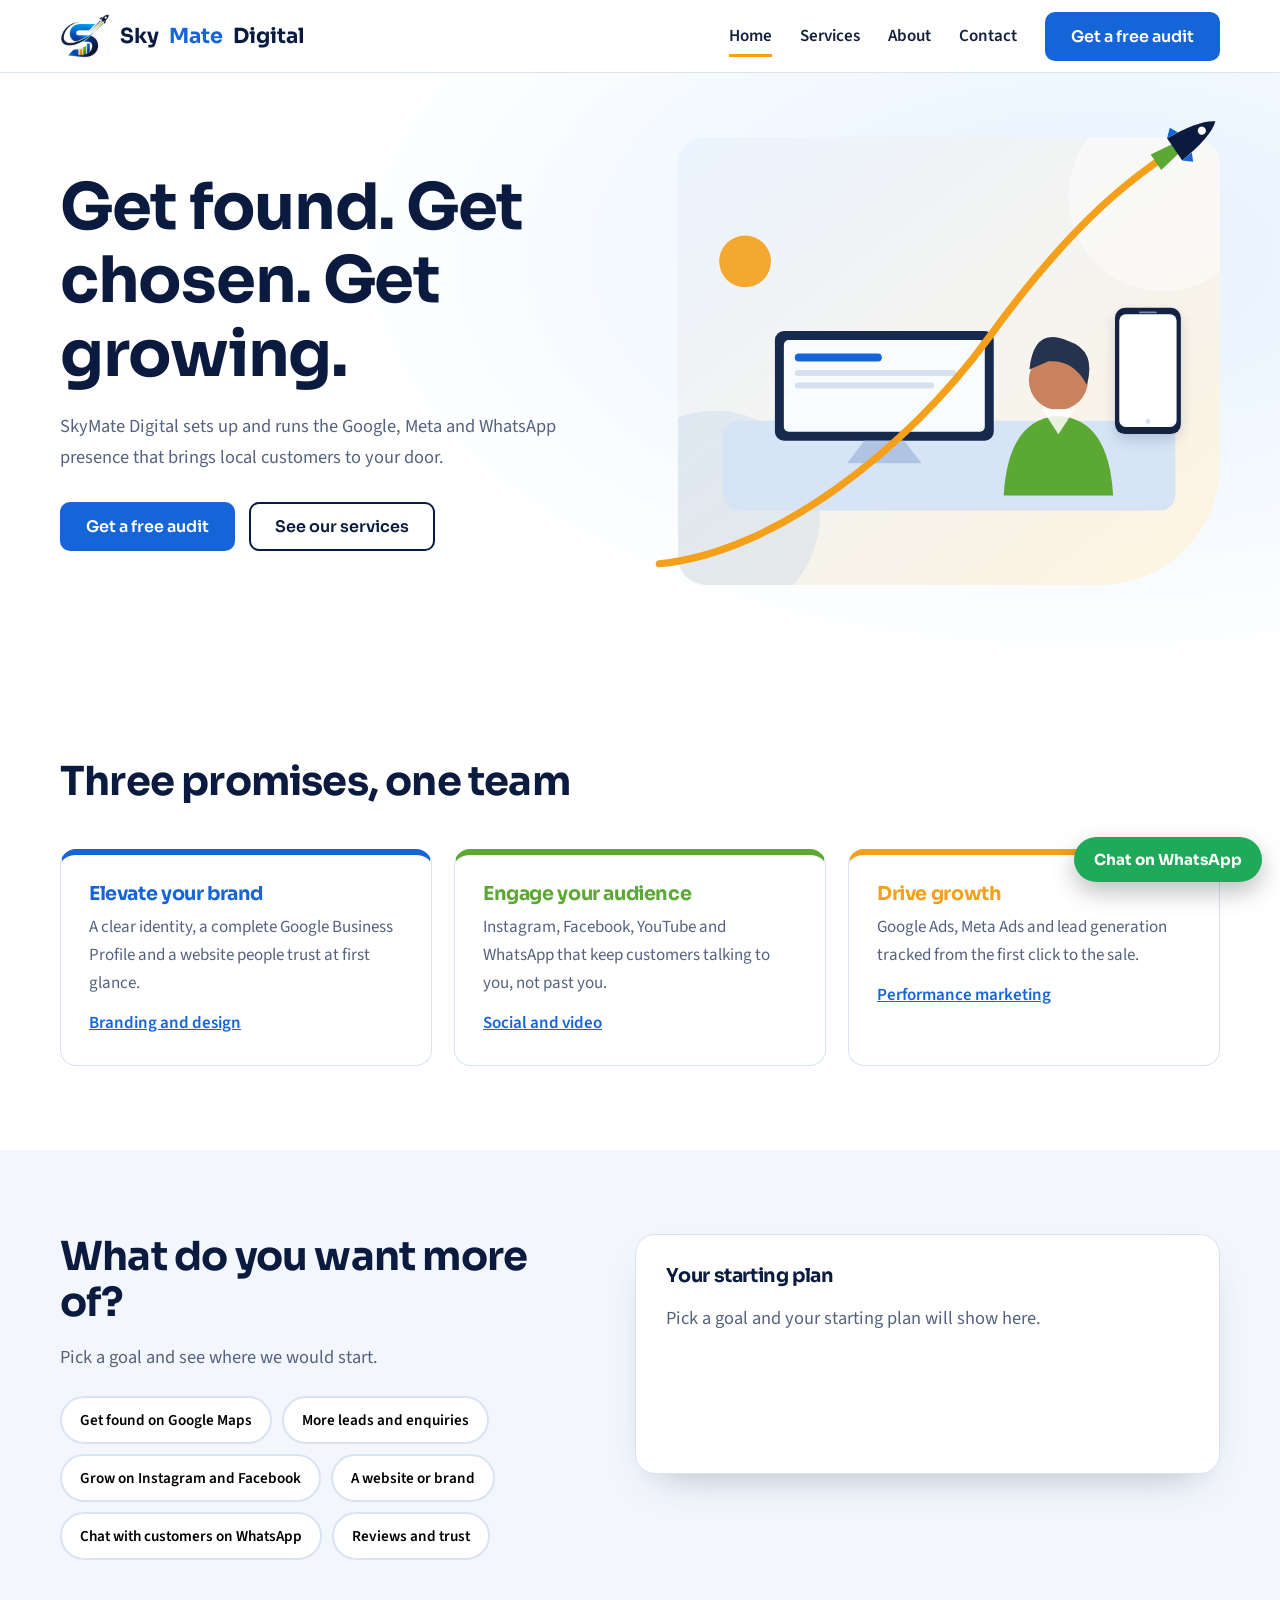
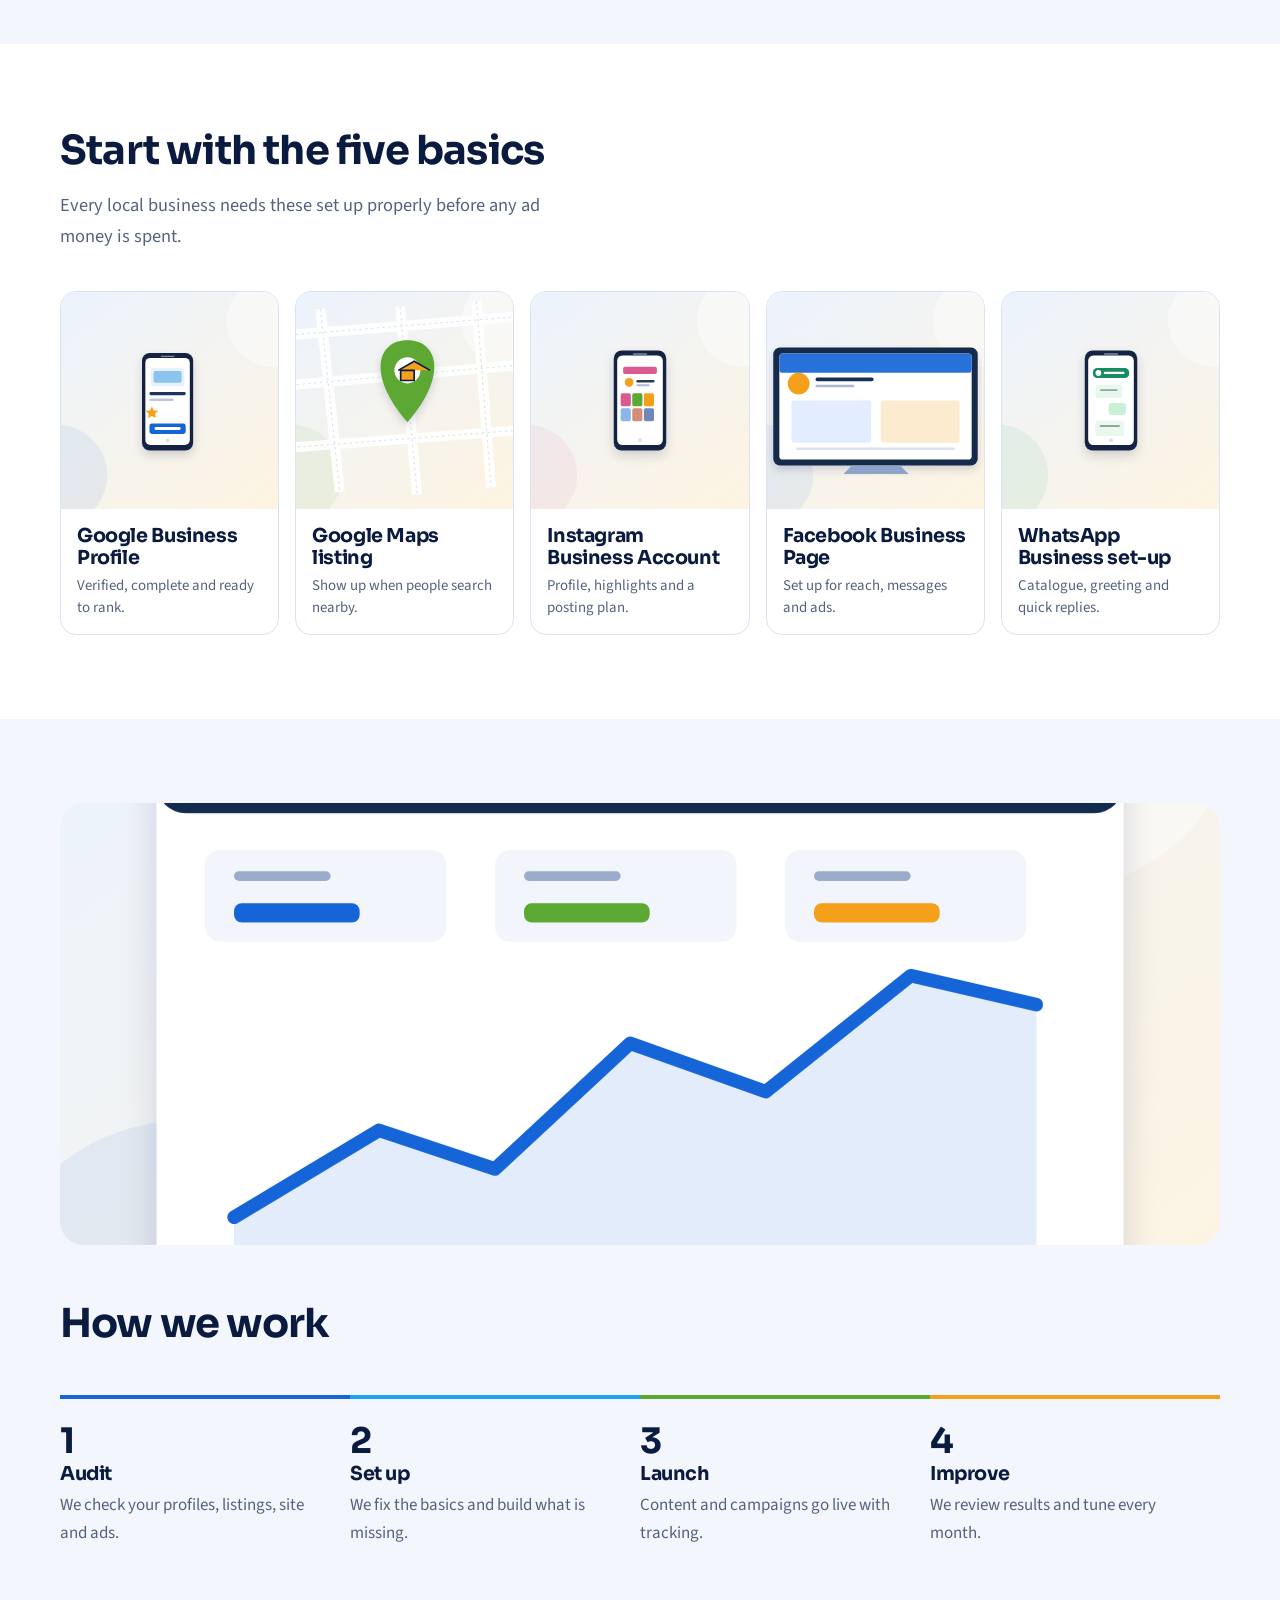
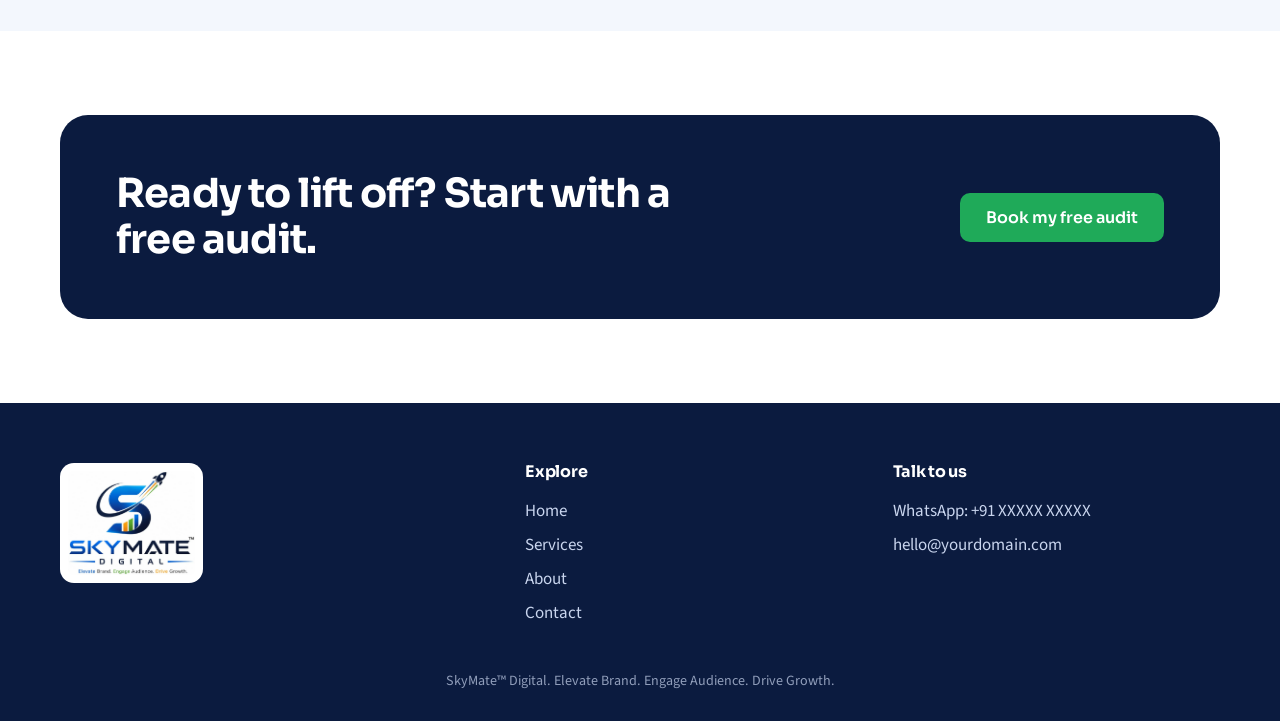
<file: index.html>
<!doctype html><html lang="en"><head><meta charset="utf-8"><meta name="viewport" content="width=device-width,initial-scale=1">
<title>SkyMate Digital | Google, Meta and WhatsApp marketing</title><meta name="description" content="Elevate brand. Engage audience. Drive growth. Google Business Profile, SEO, Meta Ads, websites and more."><link rel="icon" href="assets/icon.png">
<link rel="preconnect" href="https://fonts.googleapis.com"><link rel="preconnect" href="https://fonts.gstatic.com" crossorigin>
<link href="https://fonts.googleapis.com/css2?family=Sora:wght@500;600;700&family=Source+Sans+3:wght@400;600;700&display=swap" rel="stylesheet"><link rel="stylesheet" href="style.css"></head><body>
<header><div class="w nav"><a class="brand" href="index.html"><img src="assets/icon.png" alt="">Sky<b>Mate</b> Digital</a>
<nav aria-label="Main"><button id="mt" aria-label="Menu" aria-expanded="false">☰</button><ul><li><a href="index.html" class=on aria-current=page>Home</a></li><li><a href="services.html">Services</a></li><li><a href="about.html">About</a></li><li><a href="contact.html">Contact</a></li><li><a class="btn" href="contact.html">Get a free audit</a></li></ul></nav></div></header>
<main><section class="hero"><div class="w"><div><h1>Get found. Get chosen. Get growing.</h1>
<p class="lead">SkyMate Digital sets up and runs the Google, Meta and WhatsApp presence that brings local customers to your door.</p>
<div class="cta"><a class="btn" href="contact.html">Get a free audit</a><a class="btn o" href="services.html">See our services</a></div></div>
<div class="stage"><figure class="ph " data-img="hero-team.svg"><span><b>Image: hero-team.svg</b>Friendly photo of a small business owner at their shop or office checking Google Maps or social stats on a phone<br><small>1200 × 1000 px, landscape</small></span></figure><svg class="fly" viewBox="0 0 560 460" aria-hidden="true"><path class="trail" pathLength="1" d="M10 440C120 430 250 330 330 220S470 60 540 20" fill="none" stroke="#F5A01A" stroke-width="7" stroke-linecap="round"/>
<g><animateMotion dur="2.8s" begin="0.4s" fill="freeze" rotate="auto" calcMode="spline" keyTimes="0;1" keySplines=".2 .6 .3 1" path="M10 440C120 430 250 330 330 220S470 60 540 20"/>
<path d="M-8 -9L18 -5L18 5L-8 9Z" fill="#5BA832"/><path d="M14 -13Q50 -10 62 0Q50 10 14 13Z" fill="#0B1B3F"/><circle cx="46" cy="0" r="4" fill="#fff"/><path d="M14 -13L22 -20L26 -12Z M14 13L22 20L26 12Z" fill="#1565D8"/></g></svg></div></div></section>
<section class="sec"><div class="w"><h2>Three promises, one team</h2>
<div class="pill"><div class="pc" style="--c:var(--blue)"><h3>Elevate your brand</h3><p>A clear identity, a complete Google Business Profile and a website people trust at first glance.</p><a href="services.html#brand">Branding and design</a></div>
<div class="pc" style="--c:var(--green)"><h3>Engage your audience</h3><p>Instagram, Facebook, YouTube and WhatsApp that keep customers talking to you, not past you.</p><a href="services.html#social">Social and video</a></div>
<div class="pc" style="--c:var(--orange)"><h3>Drive growth</h3><p>Google Ads, Meta Ads and lead generation tracked from the first click to the sale.</p><a href="services.html#leads">Performance marketing</a></div></div></div></section>
<section class="sec alt"><div class="w goal"><div><h2>What do you want more of?</h2><p class="lead">Pick a goal and see where we would start.</p>
<div class="chips" role="group" aria-label="Goals"><button class="chip" data-g="maps" aria-pressed="false">Get found on Google Maps</button><button class="chip" data-g="leads" aria-pressed="false">More leads and enquiries</button><button class="chip" data-g="social" aria-pressed="false">Grow on Instagram and Facebook</button><button class="chip" data-g="site" aria-pressed="false">A website or brand</button><button class="chip" data-g="chat" aria-pressed="false">Chat with customers on WhatsApp</button><button class="chip" data-g="trust" aria-pressed="false">Reviews and trust</button></div></div>
<div id="res" aria-live="polite"><h3>Your starting plan</h3><p class="lead">Pick a goal and your starting plan will show here.</p></div></div></section>
<section class="sec"><div class="w"><h2>Start with the five basics</h2><p class="lead">Every local business needs these set up properly before any ad money is spent.</p>
<div class="setup">
<div class="sc"><figure class="ph " data-img="setup-gbp.svg"><span><b>Image: setup-gbp.svg</b>Phone showing a Google Business Profile with photos and reviews<br><small>600 × 600 px, square</small></span></figure><div><h3>Google Business Profile</h3><p>Verified, complete and ready to rank.</p></div></div>
<div class="sc"><figure class="ph " data-img="setup-maps.svg"><span><b>Image: setup-maps.svg</b>Google Maps pin on a street with a shop front<br><small>600 × 600 px, square</small></span></figure><div><h3>Google Maps listing</h3><p>Show up when people search nearby.</p></div></div>
<div class="sc"><figure class="ph " data-img="setup-instagram.svg"><span><b>Image: setup-instagram.svg</b>Instagram profile grid on a phone with branded posts<br><small>600 × 600 px, square</small></span></figure><div><h3>Instagram Business Account</h3><p>Profile, highlights and a posting plan.</p></div></div>
<div class="sc"><figure class="ph " data-img="setup-facebook.svg"><span><b>Image: setup-facebook.svg</b>Facebook business page on a laptop or phone<br><small>600 × 600 px, square</small></span></figure><div><h3>Facebook Business Page</h3><p>Set up for reach, messages and ads.</p></div></div>
<div class="sc"><figure class="ph " data-img="setup-whatsapp.svg"><span><b>Image: setup-whatsapp.svg</b>WhatsApp Business chat with catalogue and quick replies<br><small>600 × 600 px, square</small></span></figure><div><h3>WhatsApp Business set-up</h3><p>Catalogue, greeting and quick replies.</p></div></div></div></div></section>
<section class="sec alt"><div class="w"><figure class="ph band" data-img="band-dashboard.svg"><span><b>Image: band-dashboard.svg</b>Wide shot of a growth dashboard or team reviewing campaign results<br><small>1600 × 600 px, wide</small></span></figure>
<h2 style="margin-top:56px">How we work</h2><div class="steps">
<div class="st"><h3>Audit</h3><p>We check your profiles, listings, site and ads.</p></div><div class="st"><h3>Set up</h3><p>We fix the basics and build what is missing.</p></div>
<div class="st"><h3>Launch</h3><p>Content and campaigns go live with tracking.</p></div><div class="st"><h3>Improve</h3><p>We review results and tune every month.</p></div></div></div></section><section class="sec"><div class="w"><div class="cband"><h2>Ready to lift off? Start with a free audit.</h2><a class="btn g" href="contact.html">Book my free audit</a></div></div></section></main>
<footer><div class="w"><div><img src="assets/logo.png" alt="SkyMate Digital logo"></div>
<div><h3>Explore</h3><a href="index.html">Home</a><a href="services.html">Services</a><a href="about.html">About</a><a href="contact.html">Contact</a></div>
<div><h3>Talk to us</h3><a href="https://wa.me/91XXXXXXXXXX">WhatsApp: +91 XXXXX XXXXX</a><a href="mailto:hello@yourdomain.com">hello@yourdomain.com</a></div></div>
<p class="copy">SkyMate™ Digital. Elevate Brand. Engage Audience. Drive Growth.</p></footer>
<a class="wab" href="https://wa.me/91XXXXXXXXXX?text=Hi%20SkyMate%20Digital" aria-label="Chat on WhatsApp">Chat on WhatsApp</a>
<script src="script.js"></script></body></html>
</file>
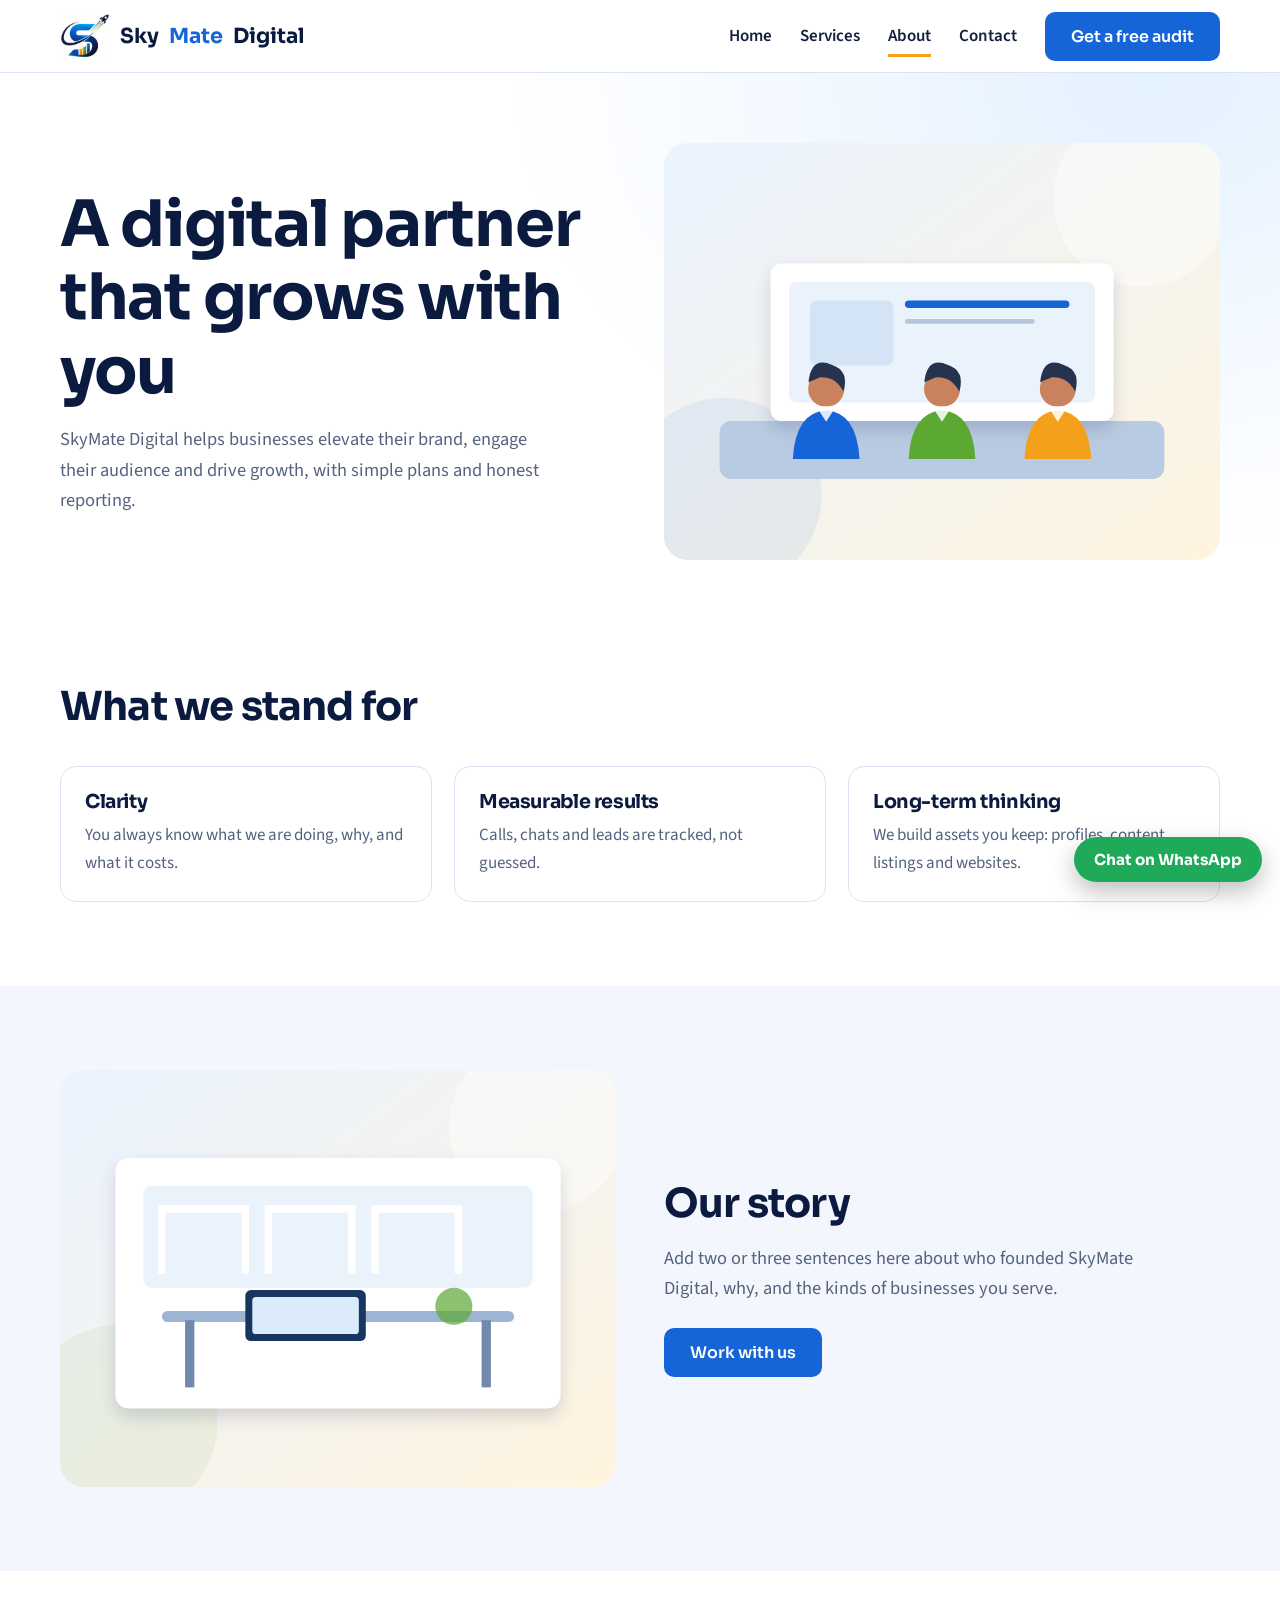
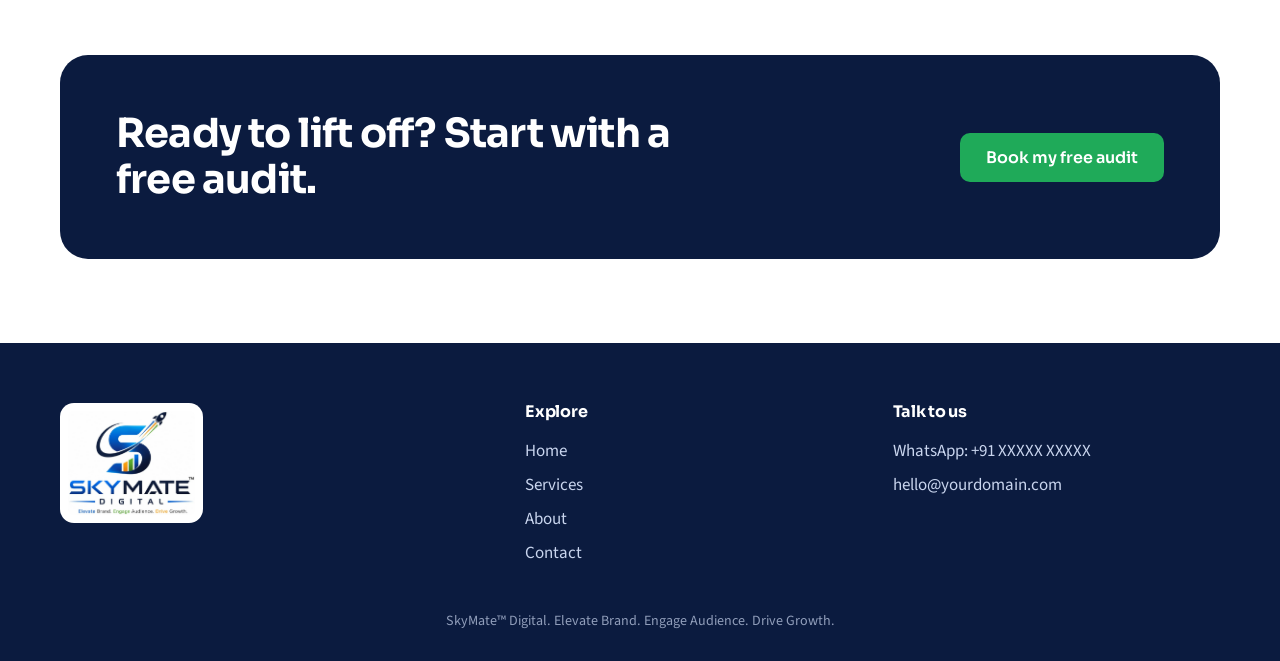
<file: about.html>
<!doctype html><html lang="en"><head><meta charset="utf-8"><meta name="viewport" content="width=device-width,initial-scale=1">
<title>About | SkyMate Digital</title><meta name="description" content="Meet SkyMate Digital, a digital marketing partner for growing businesses."><link rel="icon" href="assets/icon.png">
<link rel="preconnect" href="https://fonts.googleapis.com"><link rel="preconnect" href="https://fonts.gstatic.com" crossorigin>
<link href="https://fonts.googleapis.com/css2?family=Sora:wght@500;600;700&family=Source+Sans+3:wght@400;600;700&display=swap" rel="stylesheet"><link rel="stylesheet" href="style.css"></head><body>
<header><div class="w nav"><a class="brand" href="index.html"><img src="assets/icon.png" alt="">Sky<b>Mate</b> Digital</a>
<nav aria-label="Main"><button id="mt" aria-label="Menu" aria-expanded="false">☰</button><ul><li><a href="index.html">Home</a></li><li><a href="services.html">Services</a></li><li><a href="about.html" class=on aria-current=page>About</a></li><li><a href="contact.html">Contact</a></li><li><a class="btn" href="contact.html">Get a free audit</a></li></ul></nav></div></header>
<main><section class="ph-head"><div class="w two"><div><h1>A digital partner that grows with you</h1><p class="lead">SkyMate Digital helps businesses elevate their brand, engage their audience and drive growth, with simple plans and honest reporting.</p></div>
<figure class="ph " data-img="about-team.svg"><span><b>Image: about-team.svg</b>Team photo of the SkyMate Digital founders or staff<br><small>1200 × 900 px, landscape</small></span></figure></div></section>
<section class="sec"><div class="w"><h2>What we stand for</h2><div class="vals">
<div><h3>Clarity</h3><p>You always know what we are doing, why, and what it costs.</p></div><div><h3>Measurable results</h3><p>Calls, chats and leads are tracked, not guessed.</p></div><div><h3>Long-term thinking</h3><p>We build assets you keep: profiles, content, listings and websites.</p></div></div></div></section>
<section class="sec alt"><div class="w two"><figure class="ph " data-img="about-office.svg"><span><b>Image: about-office.svg</b>Office or workspace, or the team in a client meeting<br><small>1200 × 900 px, landscape</small></span></figure><div><h2>Our story</h2><p class="lead">Add two or three sentences here about who founded SkyMate Digital, why, and the kinds of businesses you serve.</p><p style="margin-top:24px"><a class="btn" href="contact.html">Work with us</a></p></div></div></section><section class="sec"><div class="w"><div class="cband"><h2>Ready to lift off? Start with a free audit.</h2><a class="btn g" href="contact.html">Book my free audit</a></div></div></section></main>
<footer><div class="w"><div><img src="assets/logo.png" alt="SkyMate Digital logo"></div>
<div><h3>Explore</h3><a href="index.html">Home</a><a href="services.html">Services</a><a href="about.html">About</a><a href="contact.html">Contact</a></div>
<div><h3>Talk to us</h3><a href="https://wa.me/91XXXXXXXXXX">WhatsApp: +91 XXXXX XXXXX</a><a href="mailto:hello@yourdomain.com">hello@yourdomain.com</a></div></div>
<p class="copy">SkyMate™ Digital. Elevate Brand. Engage Audience. Drive Growth.</p></footer>
<a class="wab" href="https://wa.me/91XXXXXXXXXX?text=Hi%20SkyMate%20Digital" aria-label="Chat on WhatsApp">Chat on WhatsApp</a>
<script src="script.js"></script></body></html>
</file>
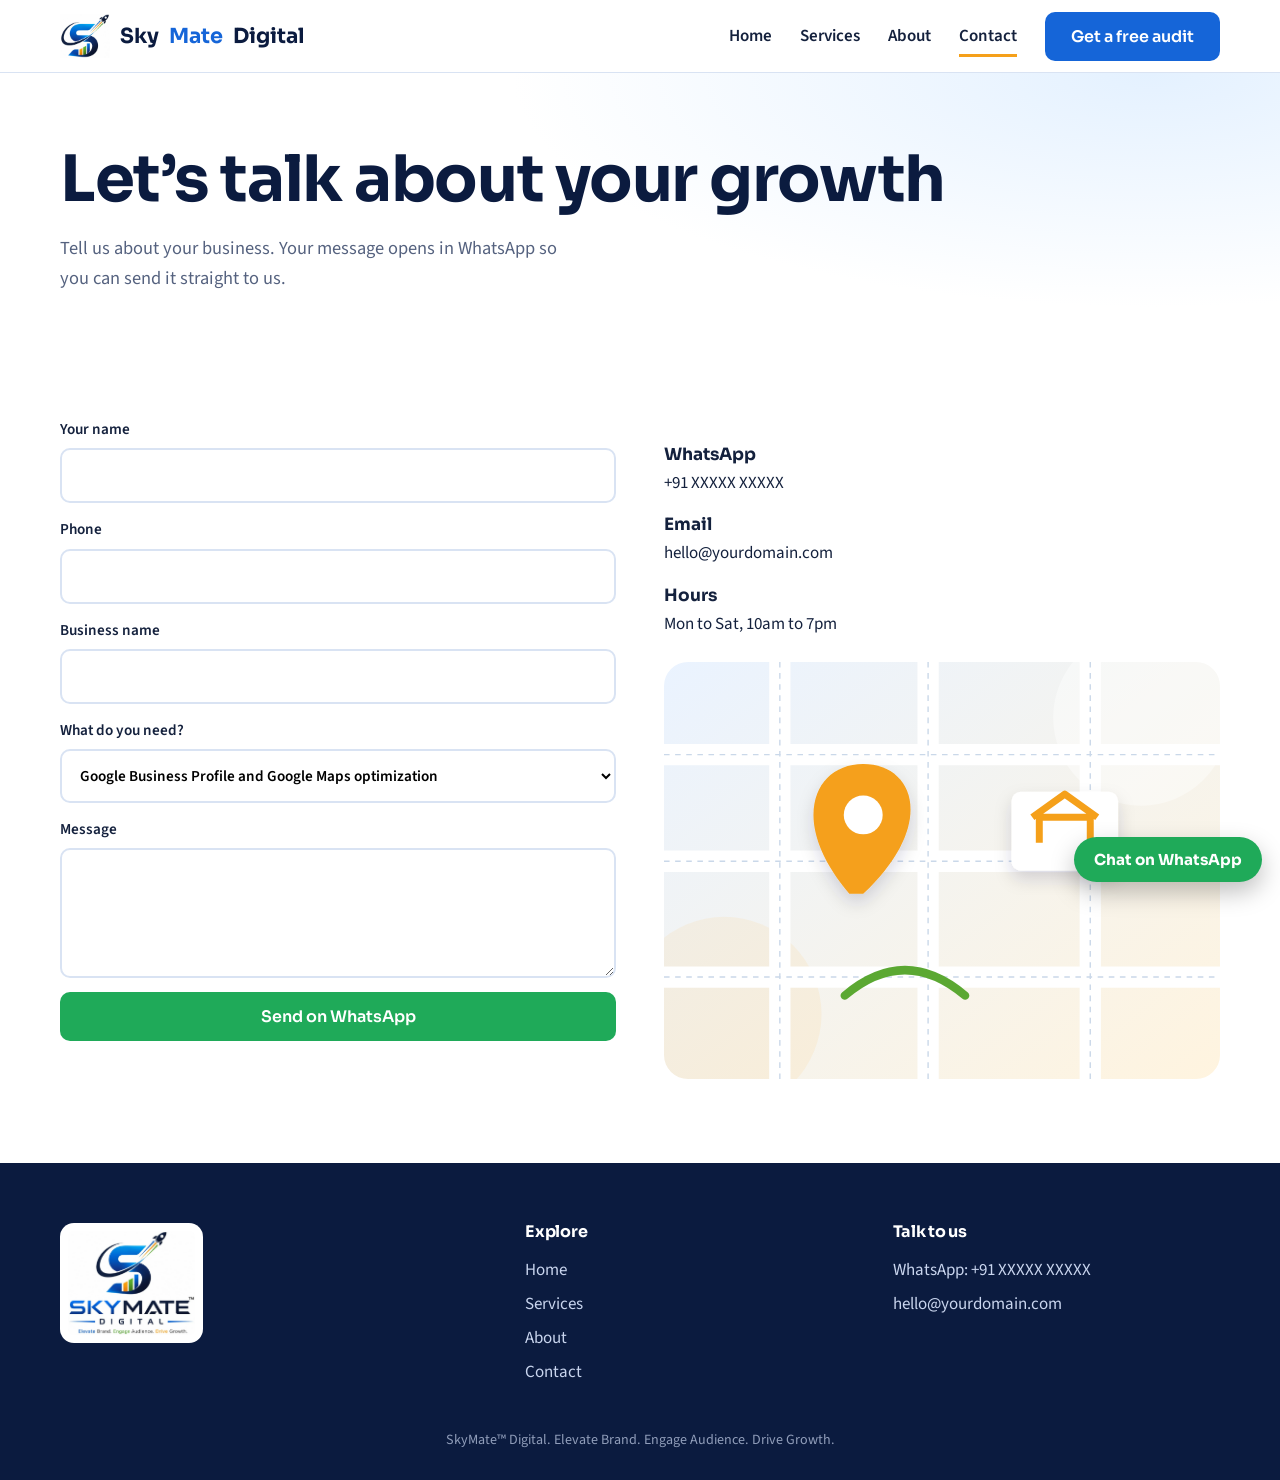
<file: contact.html>
<!doctype html><html lang="en"><head><meta charset="utf-8"><meta name="viewport" content="width=device-width,initial-scale=1">
<title>Contact | SkyMate Digital</title><meta name="description" content="Get a free audit of your Google profile, social pages and website."><link rel="icon" href="assets/icon.png">
<link rel="preconnect" href="https://fonts.googleapis.com"><link rel="preconnect" href="https://fonts.gstatic.com" crossorigin>
<link href="https://fonts.googleapis.com/css2?family=Sora:wght@500;600;700&family=Source+Sans+3:wght@400;600;700&display=swap" rel="stylesheet"><link rel="stylesheet" href="style.css"></head><body>
<header><div class="w nav"><a class="brand" href="index.html"><img src="assets/icon.png" alt="">Sky<b>Mate</b> Digital</a>
<nav aria-label="Main"><button id="mt" aria-label="Menu" aria-expanded="false">☰</button><ul><li><a href="index.html">Home</a></li><li><a href="services.html">Services</a></li><li><a href="about.html">About</a></li><li><a href="contact.html" class=on aria-current=page>Contact</a></li><li><a class="btn" href="contact.html">Get a free audit</a></li></ul></nav></div></header>
<main><section class="ph-head"><div class="w"><h1>Let’s talk about your growth</h1><p class="lead">Tell us about your business. Your message opens in WhatsApp so you can send it straight to us.</p></div></section>
<section class="sec"><div class="w two" style="align-items:start"><form id="cf"><label>Your name<input name="nm" required></label><label>Phone<input name="ph" type="tel" required></label><label>Business name<input name="biz"></label>
<label>What do you need?<select name="svc"><option>Google Business Profile and Google Maps optimization</option><option>SEO and Search Engine Marketing</option><option>Facebook and Instagram marketing</option><option>Meta Ads and Google Ads</option><option>Website development</option><option>WhatsApp Business marketing</option><option>Branding and graphic design</option><option>Lead generation and performance marketing</option><option>YouTube and video marketing</option><option>Business listings and online reputation management</option></select></label><label>Message<textarea name="msg" rows="4"></textarea></label>
<button class="btn g" type="submit">Send on WhatsApp</button><p id="ok" aria-live="polite"></p></form>
<div><ul class="ci"><li><b>WhatsApp</b>+91 XXXXX XXXXX</li><li><b>Email</b>hello@yourdomain.com</li><li><b>Hours</b>Mon to Sat, 10am to 7pm</li></ul><figure class="ph " data-img="contact-map.svg"><span><b>Image: contact-map.svg</b>Map or photo of your office location<br><small>1000 × 700 px, landscape</small></span></figure></div></div></section></main>
<footer><div class="w"><div><img src="assets/logo.png" alt="SkyMate Digital logo"></div>
<div><h3>Explore</h3><a href="index.html">Home</a><a href="services.html">Services</a><a href="about.html">About</a><a href="contact.html">Contact</a></div>
<div><h3>Talk to us</h3><a href="https://wa.me/91XXXXXXXXXX">WhatsApp: +91 XXXXX XXXXX</a><a href="mailto:hello@yourdomain.com">hello@yourdomain.com</a></div></div>
<p class="copy">SkyMate™ Digital. Elevate Brand. Engage Audience. Drive Growth.</p></footer>
<a class="wab" href="https://wa.me/91XXXXXXXXXX?text=Hi%20SkyMate%20Digital" aria-label="Chat on WhatsApp">Chat on WhatsApp</a>
<script src="script.js"></script></body></html>
</file>
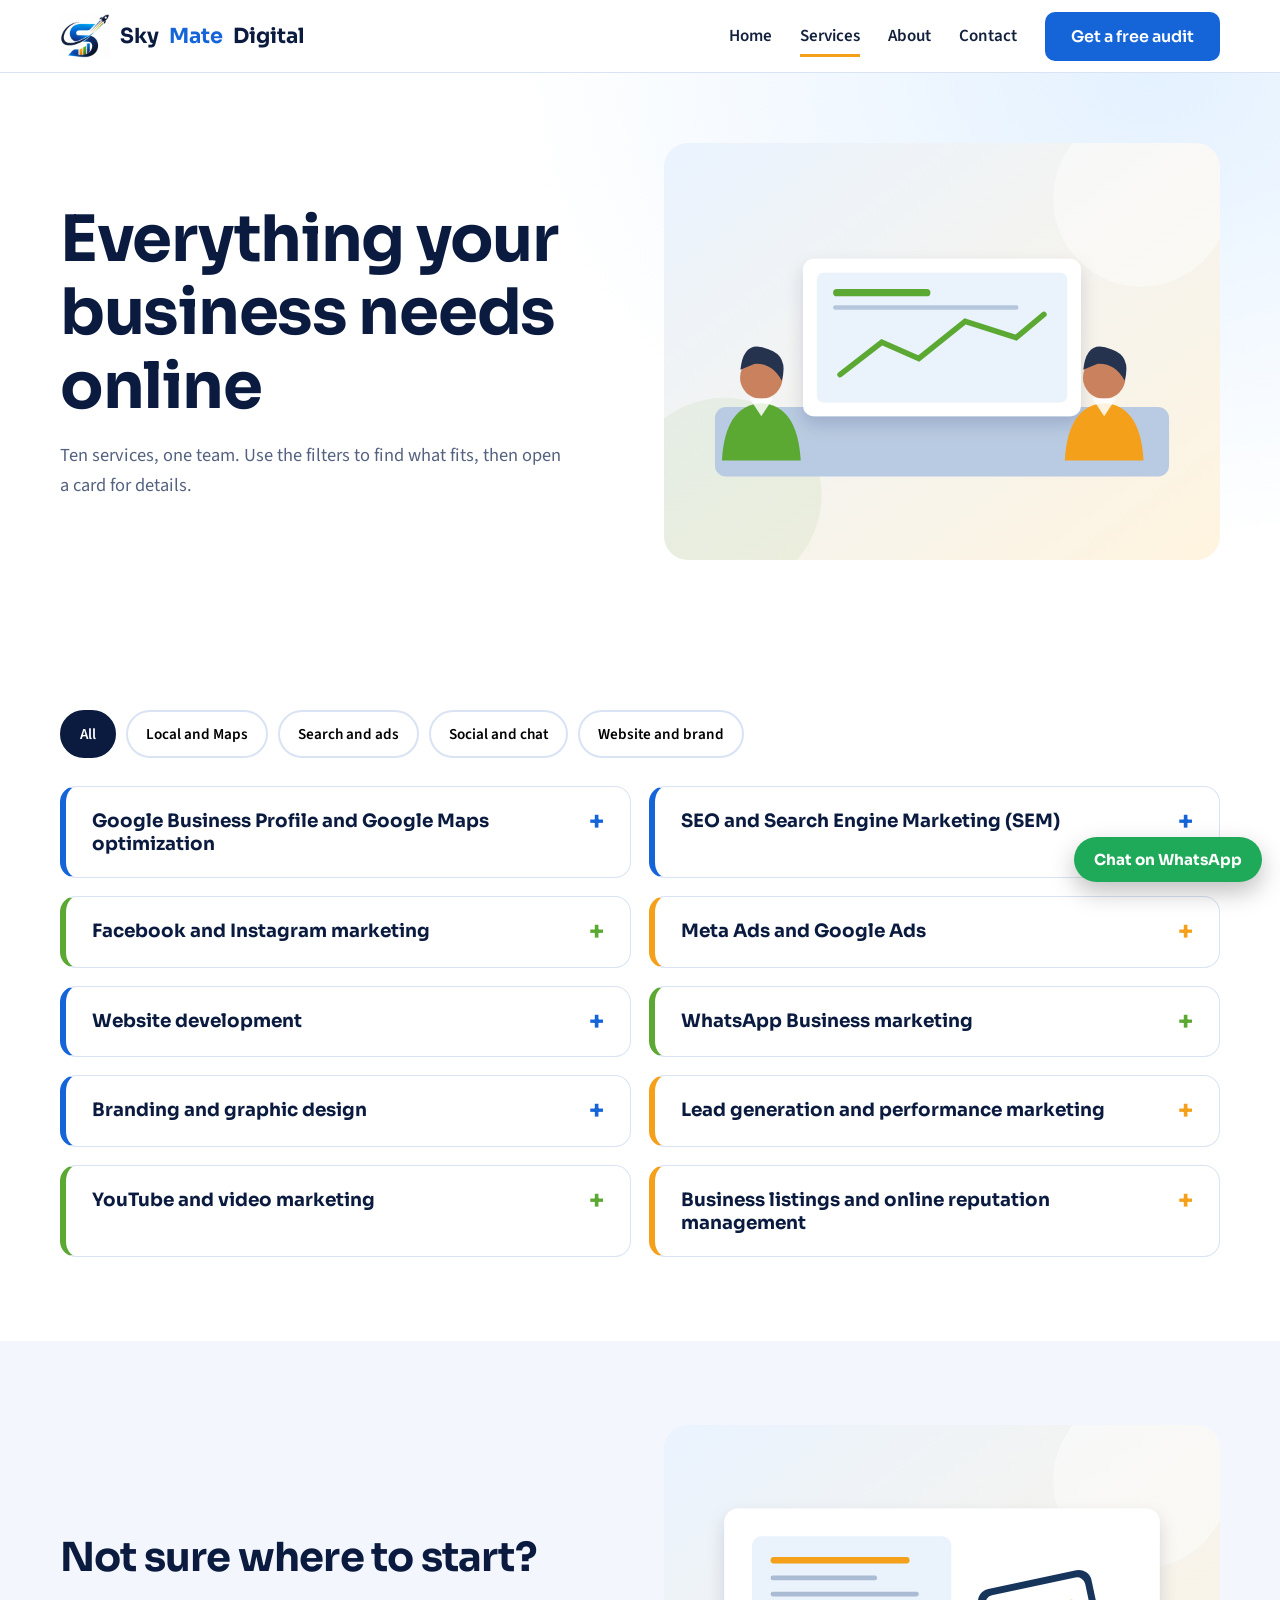
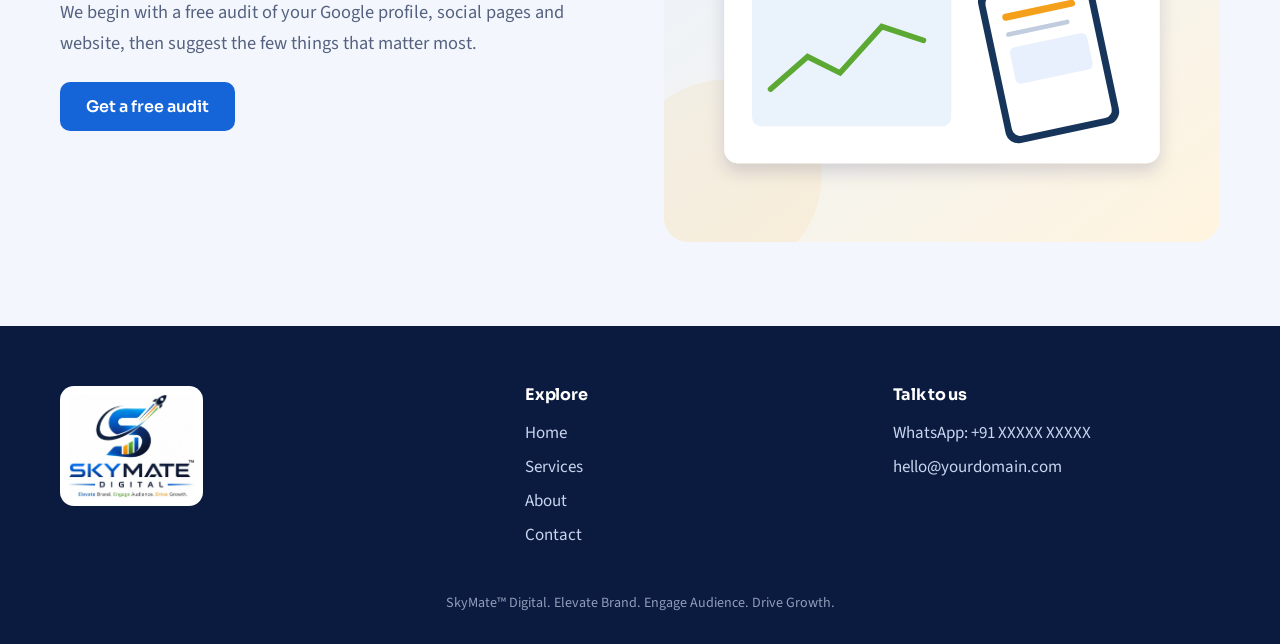
<file: services.html>
<!doctype html><html lang="en"><head><meta charset="utf-8"><meta name="viewport" content="width=device-width,initial-scale=1">
<title>Services | SkyMate Digital</title><meta name="description" content="Google Business Profile, SEO, Meta and Google Ads, websites, WhatsApp, branding, video and reputation management."><link rel="icon" href="assets/icon.png">
<link rel="preconnect" href="https://fonts.googleapis.com"><link rel="preconnect" href="https://fonts.gstatic.com" crossorigin>
<link href="https://fonts.googleapis.com/css2?family=Sora:wght@500;600;700&family=Source+Sans+3:wght@400;600;700&display=swap" rel="stylesheet"><link rel="stylesheet" href="style.css"></head><body>
<header><div class="w nav"><a class="brand" href="index.html"><img src="assets/icon.png" alt="">Sky<b>Mate</b> Digital</a>
<nav aria-label="Main"><button id="mt" aria-label="Menu" aria-expanded="false">☰</button><ul><li><a href="index.html">Home</a></li><li><a href="services.html" class=on aria-current=page>Services</a></li><li><a href="about.html">About</a></li><li><a href="contact.html">Contact</a></li><li><a class="btn" href="contact.html">Get a free audit</a></li></ul></nav></div></header>
<main><section class="ph-head"><div class="w two"><div><h1>Everything your business needs online</h1><p class="lead">Ten services, one team. Use the filters to find what fits, then open a card for details.</p></div>
<figure class="ph " data-img="services-hero.svg"><span><b>Image: services-hero.svg</b>Creative team planning campaigns on a whiteboard or screens<br><small>1200 × 900 px, landscape</small></span></figure></div></section>
<section class="sec"><div class="w"><div class="fl" role="group" aria-label="Filter services"><button class="chip" data-f="all" aria-pressed="true">All</button><button class="chip" data-f="local" aria-pressed="false">Local and Maps</button><button class="chip" data-f="search" aria-pressed="false">Search and ads</button><button class="chip" data-f="social" aria-pressed="false">Social and chat</button><button class="chip" data-f="build" aria-pressed="false">Website and brand</button></div>
<div class="cards"><details id="gbp" data-c="local" style="--c:var(--blue)"><summary>Google Business Profile and Google Maps optimization</summary><ul><li>Profile setup, verification and clean-up</li><li>Categories, services, photos and posts</li><li>Local ranking improvements on Google Maps</li></ul></details><details id="seo" data-c="search" style="--c:var(--blue)"><summary>SEO and Search Engine Marketing (SEM)</summary><ul><li>Keyword research and on-page SEO</li><li>Local SEO for your service areas</li><li>Google Search ad campaigns</li></ul></details><details id="social" data-c="social" style="--c:var(--green)"><summary>Facebook and Instagram marketing</summary><ul><li>Business account and page set-up</li><li>Content calendar, posts and reels</li><li>Community replies and growth</li></ul></details><details id="ads" data-c="search" style="--c:var(--orange)"><summary>Meta Ads and Google Ads</summary><ul><li>Campaign structure and audiences</li><li>Ad creatives and copy</li><li>Budget control and weekly optimization</li></ul></details><details id="web" data-c="build" style="--c:var(--blue)"><summary>Website development</summary><ul><li>Mobile-first, fast multi-page sites</li><li>Enquiry forms and click-to-call</li><li>Built to be found on Google</li></ul></details><details id="wa" data-c="social" style="--c:var(--green)"><summary>WhatsApp Business marketing</summary><ul><li>Business set-up, catalogue and quick replies</li><li>Broadcast campaigns</li><li>Click-to-WhatsApp ads</li></ul></details><details id="brand" data-c="build" style="--c:var(--blue)"><summary>Branding and graphic design</summary><ul><li>Logo and brand kit</li><li>Social media creatives</li><li>Print and promotional designs</li></ul></details><details id="leads" data-c="search" style="--c:var(--orange)"><summary>Lead generation and performance marketing</summary><ul><li>Landing pages and lead forms</li><li>Conversion and call tracking</li><li>Cost-per-lead reporting</li></ul></details><details id="video" data-c="social" style="--c:var(--green)"><summary>YouTube and video marketing</summary><ul><li>Channel set-up and optimization</li><li>Short and long video planning</li><li>Video ads and thumbnails</li></ul></details><details id="orm" data-c="local" style="--c:var(--orange)"><summary>Business listings and online reputation management</summary><ul><li>Consistent listings across directories</li><li>Review requests and replies</li><li>Alerts for new reviews and mentions</li></ul></details></div></div></section>
<section class="sec alt"><div class="w two"><div><h2>Not sure where to start?</h2><p class="lead">We begin with a free audit of your Google profile, social pages and website, then suggest the few things that matter most.</p><p style="margin-top:24px"><a class="btn" href="contact.html">Get a free audit</a></p></div><figure class="ph " data-img="services-audit.svg"><span><b>Image: services-audit.svg</b>Consultant showing a client a report on a tablet<br><small>1200 × 900 px, landscape</small></span></figure></div></section></main>
<footer><div class="w"><div><img src="assets/logo.png" alt="SkyMate Digital logo"></div>
<div><h3>Explore</h3><a href="index.html">Home</a><a href="services.html">Services</a><a href="about.html">About</a><a href="contact.html">Contact</a></div>
<div><h3>Talk to us</h3><a href="https://wa.me/91XXXXXXXXXX">WhatsApp: +91 XXXXX XXXXX</a><a href="mailto:hello@yourdomain.com">hello@yourdomain.com</a></div></div>
<p class="copy">SkyMate™ Digital. Elevate Brand. Engage Audience. Drive Growth.</p></footer>
<a class="wab" href="https://wa.me/91XXXXXXXXXX?text=Hi%20SkyMate%20Digital" aria-label="Chat on WhatsApp">Chat on WhatsApp</a>
<script src="script.js"></script></body></html>
</file>
<file: style.css>
:root{--navy:#0B1B3F;--blue:#1565D8;--sky:#1FA2F2;--green:#5BA832;--orange:#F5A01A;--bg:#F3F7FD;--ink:#14213D;--mute:#55627F;--line:#D9E3F3}
*{box-sizing:border-box;margin:0}html{scroll-behavior:smooth}
body{font:17px/1.65 'Source Sans 3',system-ui,sans-serif;color:var(--ink);background:#fff}
h1,h2,h3{font-family:Sora,sans-serif;line-height:1.15;color:var(--navy);letter-spacing:-.02em}
h1{font-size:clamp(2.3rem,5.4vw,4rem)}h2{font-size:clamp(1.7rem,3.4vw,2.5rem)}h3{font-size:1.2rem}
a{color:var(--blue)}img{max-width:100%;display:block}
:focus-visible{outline:3px solid var(--orange);outline-offset:2px}
.w{width:min(1160px,92%);margin:auto}.sec{padding:84px 0}.alt{background:var(--bg)}
.lead{color:var(--mute);font-size:1.15rem;max-width:56ch;margin-top:16px}
.btn{display:inline-block;background:var(--blue);color:#fff;text-decoration:none;font:600 1rem Sora,sans-serif;padding:14px 26px;border-radius:10px;border:0;cursor:pointer;transition:transform .2s,background .2s}
.btn:hover{background:var(--navy);transform:translateY(-2px)}.btn.o{background:#fff;color:var(--navy);box-shadow:inset 0 0 0 2px var(--navy)}.btn.o:hover{background:var(--navy);color:#fff}.btn.g{background:#1faa59}
header{position:sticky;top:0;z-index:20;background:rgba(255,255,255,.94);backdrop-filter:blur(8px);border-bottom:1px solid var(--line)}
.nav{display:flex;align-items:center;justify-content:space-between;height:72px}
.brand{display:flex;align-items:center;gap:10px;text-decoration:none;font:700 1.3rem Sora,sans-serif;color:var(--navy)}.brand img{height:44px}.brand b{color:var(--blue)}
nav ul{display:flex;gap:28px;list-style:none;padding:0;align-items:center}
nav a:not(.btn){color:var(--ink);text-decoration:none;font-weight:600;padding:6px 0;border-bottom:3px solid transparent}
nav a:not(.btn):hover,nav a.on{border-color:var(--orange)}
#mt{display:none;background:none;border:0;font-size:1.8rem;color:var(--navy)}
.hero{padding:64px 0 90px;overflow:hidden;background:radial-gradient(60% 70% at 85% 30%,#E4F1FF,transparent)}
.hero .w{display:grid;grid-template-columns:1.05fr 1fr;gap:48px;align-items:center}
.hero p{margin:20px 0 30px}.cta{display:flex;gap:14px;flex-wrap:wrap}
.stage{position:relative}.stage .ph{aspect-ratio:4/3.3;border-radius:28px 28px 120px 28px}
.fly{position:absolute;inset:-6% -4% 0 -8%;width:112%;height:106%;pointer-events:none;overflow:visible}
.trail{stroke-dasharray:1;stroke-dashoffset:1;animation:dr 2.8s cubic-bezier(.2,.6,.3,1) .4s forwards}@keyframes dr{to{stroke-dashoffset:0}}
.ph{position:relative;margin:0;background:linear-gradient(135deg,#E7F0FC,#F6EBD8);background-size:cover;background-position:center;border:2px dashed #9DB6DE;display:grid;place-items:center;text-align:center;overflow:hidden;color:var(--navy)}
.ph span{padding:16px;font-size:.92rem;max-width:30ch}.ph b{display:block;font:700 .95rem Sora,sans-serif}.ph small{color:var(--mute)}
.ph.on{border:0}.ph.on span{display:none}
.pill{display:grid;grid-template-columns:repeat(3,1fr);gap:22px;margin-top:44px}
.pc{padding:28px;border-radius:16px;background:#fff;border:1px solid var(--line);border-top:6px solid var(--c)}.pc h3{color:var(--c)}.pc p{color:var(--mute);margin-top:8px}.pc a{display:inline-block;margin-top:12px;font-weight:600}
.goal{display:grid;grid-template-columns:1fr 1.1fr;gap:44px;align-items:start}
.chips{display:flex;flex-wrap:wrap;gap:10px;margin-top:24px}
.chip{font:600 .95rem 'Source Sans 3';padding:11px 18px;border-radius:99px;border:2px solid var(--line);background:#fff;cursor:pointer;transition:.2s}
.chip:hover{border-color:var(--blue)}.chip[aria-pressed=true]{background:var(--navy);color:#fff;border-color:var(--navy)}
#res{background:#fff;border-radius:20px;padding:30px;border:1px solid var(--line);min-height:240px;box-shadow:0 18px 40px -22px rgba(11,27,63,.35)}
#res ul{list-style:none;padding:0;margin:16px 0}#res li{padding:12px 0;border-top:1px solid var(--line)}#res li a{font-weight:700;text-decoration:none}#res li span{display:block;color:var(--mute);font-size:.95rem}
.setup{display:grid;grid-template-columns:repeat(5,1fr);gap:16px;margin-top:40px}
.sc{background:#fff;border-radius:16px;overflow:hidden;border:1px solid var(--line);transition:transform .25s,box-shadow .25s}
.sc:hover{transform:translateY(-6px);box-shadow:0 20px 30px -20px rgba(11,27,63,.5)}.sc .ph{aspect-ratio:1/1;border-width:0 0 2px}.sc div{padding:16px}.sc p{font-size:.93rem;color:var(--mute);margin-top:6px;line-height:1.45}
.band{aspect-ratio:21/8;border-radius:24px}
.steps{display:grid;grid-template-columns:repeat(4,1fr);gap:0;margin-top:48px;counter-reset:s}
.st{padding:0 22px 0 0;border-top:4px solid var(--line);padding-top:20px;position:relative;counter-increment:s}
.st:nth-child(1){border-color:var(--blue)}.st:nth-child(2){border-color:var(--sky)}.st:nth-child(3){border-color:var(--green)}.st:nth-child(4){border-color:var(--orange)}
.st::before{content:counter(s);font:700 2.2rem Sora;color:var(--navy);display:block}.st p{color:var(--mute);margin-top:6px}
.cband{background:var(--navy);color:#fff;border-radius:28px;padding:56px;display:flex;justify-content:space-between;align-items:center;gap:28px;flex-wrap:wrap}.cband h2{color:#fff;max-width:20ch}
.ph-head{padding:70px 0 40px;background:radial-gradient(50% 90% at 90% 0,#E4F1FF,transparent)}
.cards{display:grid;grid-template-columns:repeat(2,1fr);gap:18px;margin-top:28px}
details{background:#fff;border:1px solid var(--line);border-radius:16px;padding:22px 26px;border-left:6px solid var(--c,var(--blue))}
details[hidden]{display:none}summary{cursor:pointer;font:700 1.15rem Sora;color:var(--navy);list-style:none;display:flex;justify-content:space-between;gap:12px}
summary::after{content:'+';font-size:1.6rem;line-height:1;color:var(--c,var(--blue))}details[open] summary::after{content:'–'}
details ul{margin:14px 0 0 20px;color:var(--mute)}details p{margin-top:12px;color:var(--mute)}
.fl{display:flex;gap:10px;flex-wrap:wrap;margin-top:26px}
.two{display:grid;grid-template-columns:1fr 1fr;gap:48px;align-items:center}.two .ph{aspect-ratio:4/3;border-radius:24px}
.vals{display:grid;grid-template-columns:repeat(3,1fr);gap:22px;margin-top:36px}.vals div{padding:24px;background:#fff;border-radius:16px;border:1px solid var(--line)}.vals p{color:var(--mute);margin-top:8px}
form{display:grid;gap:14px}label{font-weight:600;font-size:.95rem;display:grid;gap:6px}
input,select,textarea{font:inherit;padding:13px 14px;border:2px solid var(--line);border-radius:10px;background:#fff;width:100%}input:focus,select:focus,textarea:focus{border-color:var(--blue);outline:0}
.ci{list-style:none;padding:0;margin:24px 0;display:grid;gap:14px}.ci b{display:block;font-family:Sora}
footer{background:var(--navy);color:#C9D5EE;padding:60px 0 28px}footer .w{display:grid;grid-template-columns:1.3fr 1fr 1fr;gap:40px}
footer img{height:120px;background:#fff;border-radius:14px;padding:8px}footer h3{color:#fff;font-size:1rem;margin-bottom:12px}footer a{color:#C9D5EE;display:block;text-decoration:none;padding:3px 0}footer a:hover{color:#fff}
.copy{text-align:center;margin-top:40px;font-size:.88rem;opacity:.7}
.wab{position:fixed;right:18px;bottom:18px;z-index:30;background:#1faa59;color:#fff;border-radius:99px;padding:13px 20px;font:700 .95rem Sora;text-decoration:none;box-shadow:0 10px 24px rgba(0,0,0,.25)}
@media(max-width:900px){.hero .w,.goal,.two,footer .w{grid-template-columns:1fr}.pill,.vals,.cards{grid-template-columns:1fr}.setup{grid-template-columns:repeat(2,1fr)}.steps{grid-template-columns:1fr 1fr;gap:24px}.cband{padding:34px}
#mt{display:block}nav ul{display:none;position:absolute;left:0;right:0;top:72px;background:#fff;flex-direction:column;padding:20px;border-bottom:1px solid var(--line);gap:14px}nav ul.open{display:flex}.band{aspect-ratio:16/9}}
@media(prefers-reduced-motion:reduce){*{animation:none!important;transition:none!important}.trail{stroke-dashoffset:0}}
</file>
